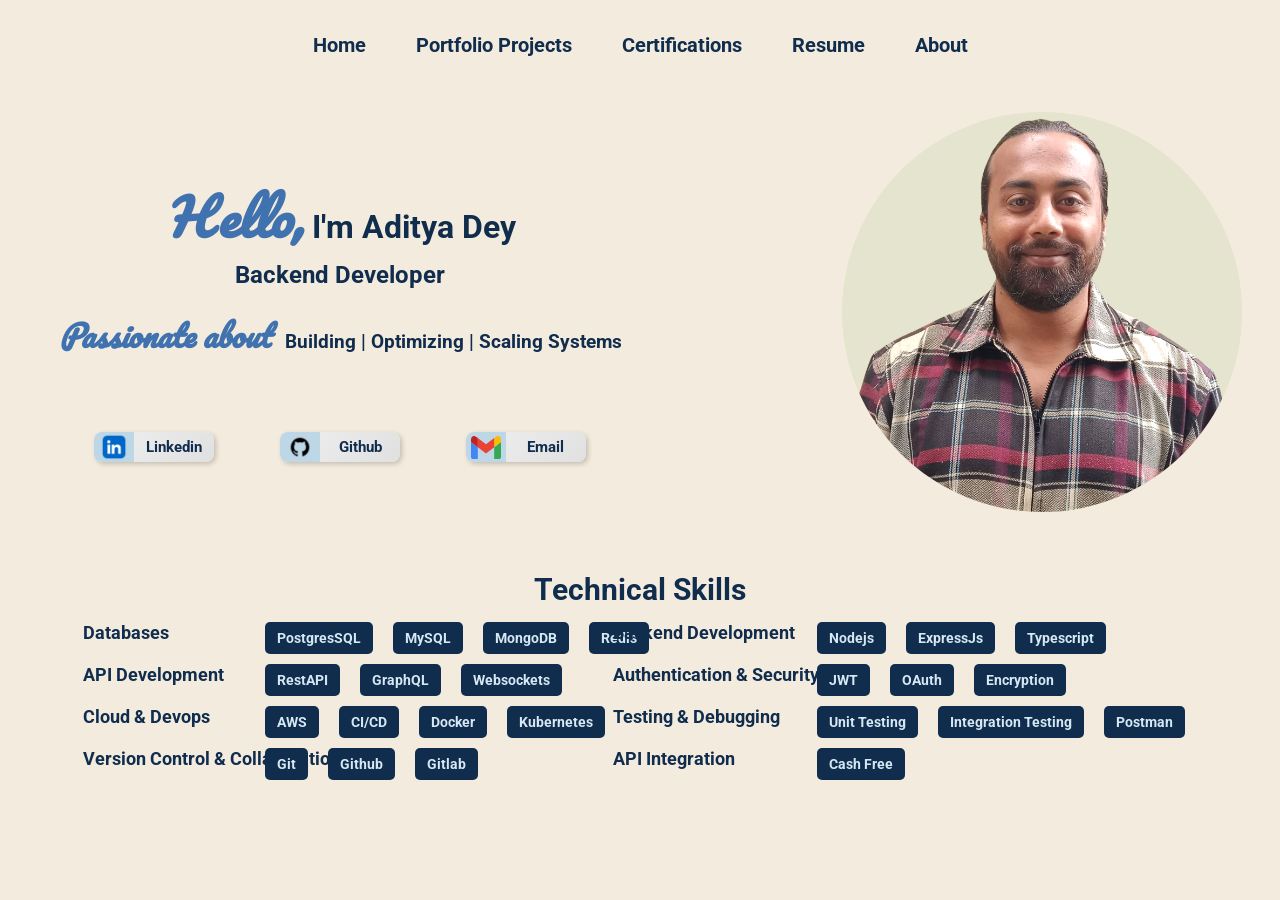
<file: index.html>
<!DOCTYPE html>
<html lang="en">
  <head>
    <meta name="viewport" content="width=device-width, initial-scale=1.0" />
    <title>Aditya Dey</title>
    <link rel="icon" href="favicon.png" type="image/x-icon" />
    <link rel="stylesheet" href="homeStyles.css" />
    <link
      href="https://fonts.googleapis.com/css2?family=Chewy&family=Borel&family=DM+Sans:wght@300;400;700&family=Pacifico&family=Roboto:wght@100;200;300;400;700&display=swap"
      rel="stylesheet" />
  </head>

  <body>
    <div class="container">
      <section class="nav-bar-container">
        <div class="heading-container"><a href="index.html">Home</a></div>
        <div class="heading-container">
          <a href="portfolio.html">Portfolio Projects</a>
        </div>
        <div class="heading-container">
          <a href="certifications.html">Certifications</a>
        </div>
        <div class="heading-container">
          <a href="Resume.pdf" target="_blank">Resume</a>
        </div>
        <div class="heading-container"><a href="about.html">About</a></div>
      </section>

      <div class="profile-container">
        <div class="profile">
          <div class="profile-content">
            <h1 class="name"><span>Hello,</span> I'm Aditya Dey</h1>
            <h2 class="job-profile">Backend Developer</h2>
            <h3 class="slogan">
              <span style="font-size: 30px">Passionate about</span>&nbsp;&nbsp;
              Building | Optimizing | Scaling Systems
            </h3>
            <div class="social-media-container">
              <div class="button-container">
                <div class="button">
                  <div class="button-image">
                    <img src="linkedin-logo.png" />
                  </div>
                  <div class="button-value">
                    <a
                      href="https://www.linkedin.com/in/aditya-kumar-dey/"
                      target="_blank"
                      >Linkedin</a
                    >
                  </div>
                </div>
                <div class="button">
                  <div class="button-image">
                    <img src="github-logo.png" />
                  </div>
                  <div class="button-value">
                    <a href="https://github.com/deyaditya34" target="_blank"
                      >Github</a
                    >
                  </div>
                </div>
                <div class="button">
                  <div class="button-image">
                    <img src="gmail-logo.svg" />
                  </div>
                  <div class="button-value">
                    <a href="mailto:deyaditya34@gmail.com" target="_blank"
                      >Email</a
                    >
                  </div>
                </div>
              </div>
            </div>
          </div>
          <div class="profile-image">
            <img src="photo.webp" alt="Aditya Dey" />
          </div>
        </div>
      </div>

      <div class="tech-stack-container">
        <div class="tech-stack-container-heading">Technical Skills</div>
        <div class="tech-container">
          <div class="tech-stack">
            <div class="tech-heading">Databases</div>
            <div class="tech-values">
              <div class="tech">PostgresSQL</div>
              <div class="tech">MySQL</div>
              <div class="tech">MongoDB</div>
              <div class="tech">Redis</div>
            </div>
          </div>
          <div class="tech-stack">
            <div class="tech-heading">Backend Development</div>
            <div class="tech-values">
              <div class="tech">Nodejs</div>
              <div class="tech">ExpressJs</div>
              <div class="tech">Typescript</div>
            </div>
          </div>
          <div class="tech-stack">
            <div class="tech-heading">API Development</div>
            <div class="tech-values">
              <div class="tech">RestAPI</div>
              <div class="tech">GraphQL</div>
              <div class="tech">Websockets</div>
            </div>
          </div>
          <div class="tech-stack">
            <div class="tech-heading">Authentication & Security</div>
            <div class="tech-values">
              <div class="tech">JWT</div>
              <div class="tech">OAuth</div>
              <div class="tech">Encryption</div>
            </div>
          </div>
          <div class="tech-stack">
            <div class="tech-heading">Cloud & Devops</div>
            <div class="tech-values">
              <div class="tech">AWS</div>
              <div class="tech">CI/CD</div>
              <div class="tech">Docker</div>
              <div class="tech">Kubernetes</div>
            </div>
          </div>
          <div class="tech-stack">
            <div class="tech-heading">Testing & Debugging</div>
            <div class="tech-values">
              <div class="tech">Unit Testing</div>
              <div class="tech">Integration Testing</div>
              <div class="tech">Postman</div>
            </div>
          </div>
          <div class="tech-stack">
            <div class="tech-heading">Version Control & Collaboration</div>
            <div class="tech-values">
              <div class="tech">Git</div>
              <div class="tech">Github</div>
              <div class="tech">Gitlab</div>
            </div>
          </div>
          <div class="tech-stack">
            <div class="tech-heading">API Integration</div>
            <div class="tech-values">
              <div class="tech">Cash Free</div>
            </div>
          </div>
        </div>
      </div>
    </div>
  </body>
</html>
</file>
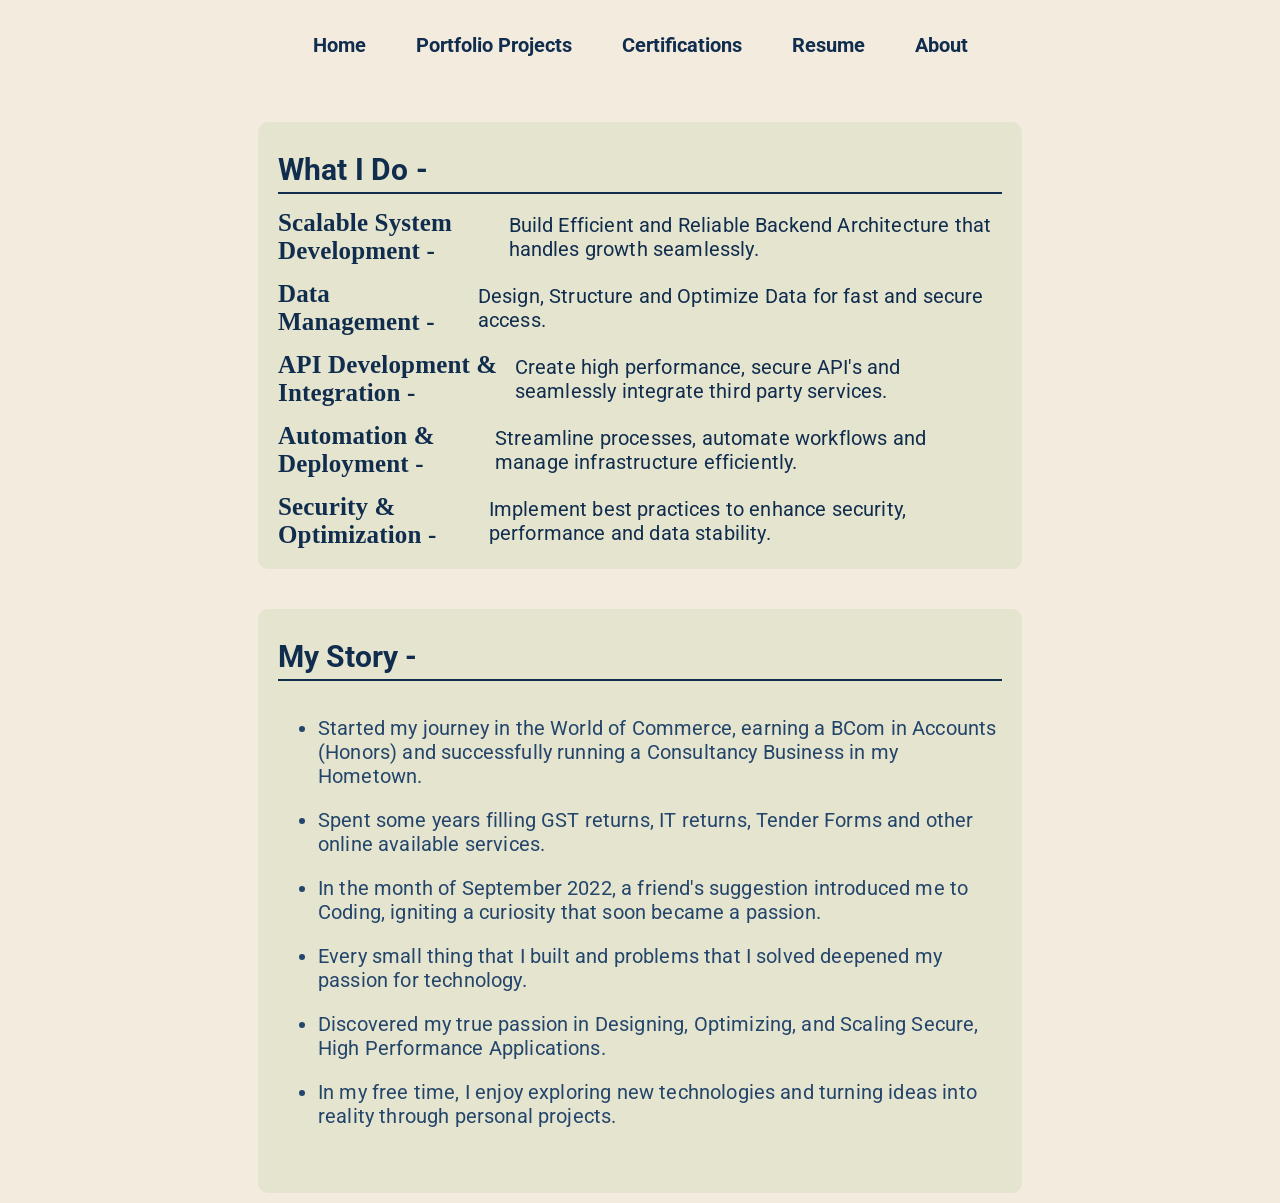
<file: about.html>
<!DOCTYPE html>
<html lang="en">
  <head>
    <meta name="viewport" content="width=device-width, initial-scale=1.0" />
    <title>Aditya Dey</title>
    <link rel="icon" href="favicon.png" type="image/x-icon" />
    <link rel="stylesheet" href="about.css" />
    <link
      href="https://fonts.googleapis.com/css2?family=Chewy&family=Borel&family=DM+Sans:wght@300;400;700&family=Pacifico&family=Roboto:wght@100;200;300;400;700&display=swap"
      rel="stylesheet" />
  </head>
  <body>
    <div class="container">
      <section class="nav-bar-container">
        <div class="heading-container"><a href="index.html">Home</a></div>
        <div class="heading-container">
          <a href="portfolio.html">Portfolio Projects</a>
        </div>
        <div class="heading-container">
          <a href="certifications.html">Certifications</a>
        </div>
        <div class="heading-container">
          <a href="Resume.pdf" target="_blank">Resume</a>
        </div>
        <div class="heading-container"><a href="about.html">About</a></div>
      </section>
    </div>

    <div class="first-container">
      <div class="heading">What I Do -</div>
      <div class="tech-domain">
        <div class="tech-domain-heading">Scalable System Development -</div>
        <div class="tech-domain-values">
          Build Efficient and Reliable Backend Architecture that handles growth
          seamlessly.
        </div>
      </div>
      <div class="tech-domain">
        <div class="tech-domain-heading">Data Management -</div>
        <div class="tech-domain-values">
          Design, Structure and Optimize Data for fast and secure access.
        </div>
      </div>
      <div class="tech-domain">
        <div class="tech-domain-heading">API Development & Integration -</div>
        <div class="tech-domain-values">
          Create high performance, secure API's and seamlessly integrate
          third party services.
        </div>
      </div>
      <div class="tech-domain">
        <div class="tech-domain-heading">Automation & Deployment -</div>
        <div class="tech-domain-values">
          Streamline processes, automate workflows and manage infrastructure
          efficiently.
        </div>
      </div>
      <div class="tech-domain">
        <div class="tech-domain-heading">Security & Optimization -</div>
        <div class="tech-domain-values">
          Implement best practices to enhance security, performance and data
          stability.
        </div>
      </div>
    </div>

    <div class="second-container">
      <div class="heading">My Story -</div>
      <div class="story-container">
        <div class="story">
          <ul>
            <li>
              Started my journey in the World of Commerce, earning a
              BCom in Accounts (Honors) and successfully running a
              Consultancy Business in my Hometown.
            </li>
            <li>
              Spent some years filling GST returns, IT returns, Tender Forms and
              other online available services.
            </li>
            <li>
              In the month of September 2022, a friend's suggestion introduced me to Coding, igniting a
              curiosity that soon became a passion.
            </li>
            <li>
              Every small thing that I built and problems that I solved
              deepened my passion for technology.
            </li>
            <li>
              Discovered my true passion in Designing, Optimizing, and Scaling
              Secure, High Performance Applications.
            </li>
            <li>
              In my free time, I enjoy exploring new technologies and turning
              ideas into reality through personal projects.
            </li>
          </ul>
        </div>
      </div>
    </div>
  </body>
</html>
</file>
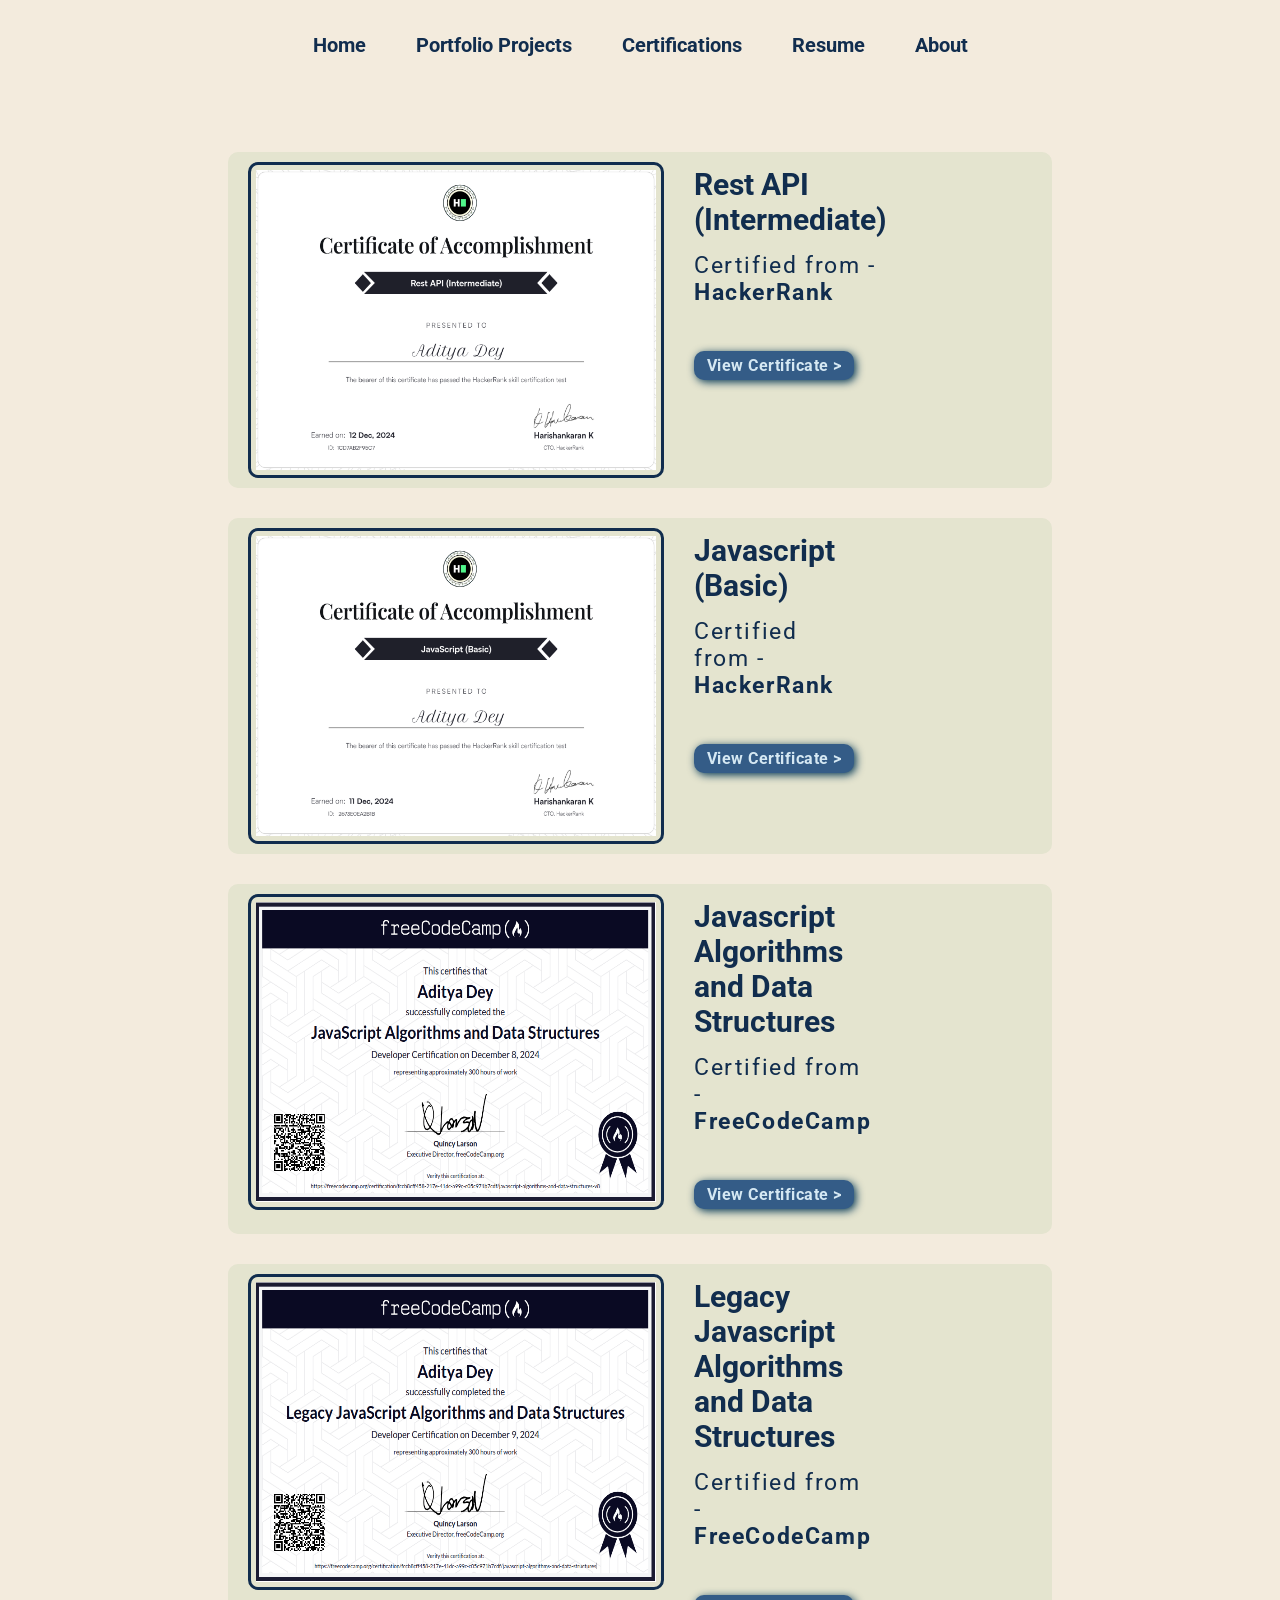
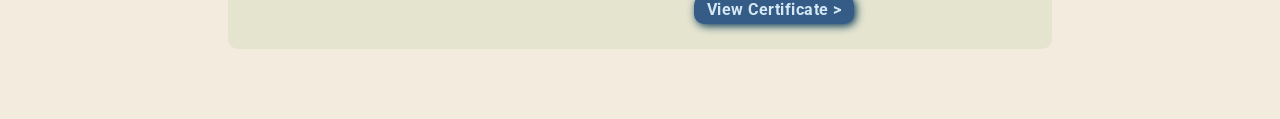
<file: certifications.html>
<!DOCTYPE html>
<html lang="en">
  <head>
    <meta name="viewport" content="width=device-width, initial-scale=1.0" />
    <title>Aditya Dey</title>
    <link rel="icon" href="favicon.png" type="image/x-icon" />
    <link rel="stylesheet" href="certificationStyles.css" />
    <link
      href="https://fonts.googleapis.com/css2?family=Chewy&family=Borel&family=DM+Sans:wght@300;400;700&family=Pacifico&family=Roboto:wght@100;200;300;400;700&display=swap"
      rel="stylesheet" />
  </head>
  <body>
    <div class="container">
      <section class="nav-bar-container">
        <div class="heading-container"><a href="index.html">Home</a></div>
        <div class="heading-container">
          <a href="portfolio.html">Portfolio Projects</a>
        </div>
        <div class="heading-container">
          <a href="certifications.html">Certifications</a>
        </div>
        <div class="heading-container">
          <a href="Resume.pdf" target="_blank">Resume</a>
        </div>
        <div class="heading-container"><a href="about.html">About</a></div>
      </section>
    </div>

    <div class="projects-container">
      <div class="project-container">
        <div class="project-image">
          <img src="REST API intermediate certficate.png" />
        </div>
        <div class="individual-details-container">
          <div class="project-heading">Rest API (Intermediate)</div>
          <div class="project-features-heading">
            Certified from - <b>HackerRank</b>
          </div>
          <div class="project-link-container">
            <div class="project-link">
              <a
                href="https://www.hackerrank.com/certificates/iframe/1cd7ab2f95c7"
                target="_blank"
                >View Certificate ></a
              >
            </div>
          </div>
        </div>
      </div>

      <div class="project-container">
        <div class="project-image">
          <img src="Javascript Basic Certificate.png" />
        </div>
        <div class="individual-details-container">
          <div class="project-heading">Javascript (Basic)</div>
          <div class="project-features-heading">
            Certified from - <b>HackerRank</b>
          </div>
          <div class="project-link-container">
            <div class="project-link">
              <a
                href="https://www.hackerrank.com/certificates/iframe/2673e0ea2b1b"
                target="_blank"
                >View Certificate ></a
              >
            </div>
          </div>
        </div>
      </div>

      <div class="project-container">
        <div class="project-image">
          <img src="JS Algo and DS Certificate.png" />
        </div>
        <div class="individual-details-container">
          <div class="project-heading">
            Javascript Algorithms and Data Structures
          </div>
          <div class="project-features-heading">
            Certified from - <b>FreeCodeCamp</b>
          </div>
          <div class="project-link-container">
            <div class="project-link">
              <a
                href="https://www.freecodecamp.org/certification/fccb8cff458-217e-41dc-a99c-c05c971b7cdf/javascript-algorithms-and-data-structures-v8"
                target="_blank"
                >View Certificate ></a
              >
            </div>
          </div>
        </div>
      </div>

      <div class="project-container">
        <div class="project-image">
          <img src="Legacy JS Algo and DS certificate.png" />
        </div>
        <div class="individual-details-container">
          <div class="project-heading">
            Legacy Javascript Algorithms and Data Structures
          </div>
          <div class="project-features-heading">
            Certified from - <b>FreeCodeCamp</b>
          </div>
          <div class="project-link-container">
            <div class="project-link">
              <a
                href="https://www.freecodecamp.org/certification/fccb8cff458-217e-41dc-a99c-c05c971b7cdf/javascript-algorithms-and-data-structures"
                target="_blank"
                >View Certificate ></a
              >
            </div>
          </div>
        </div>
      </div>
    </div>
  </body>
</html>
</file>
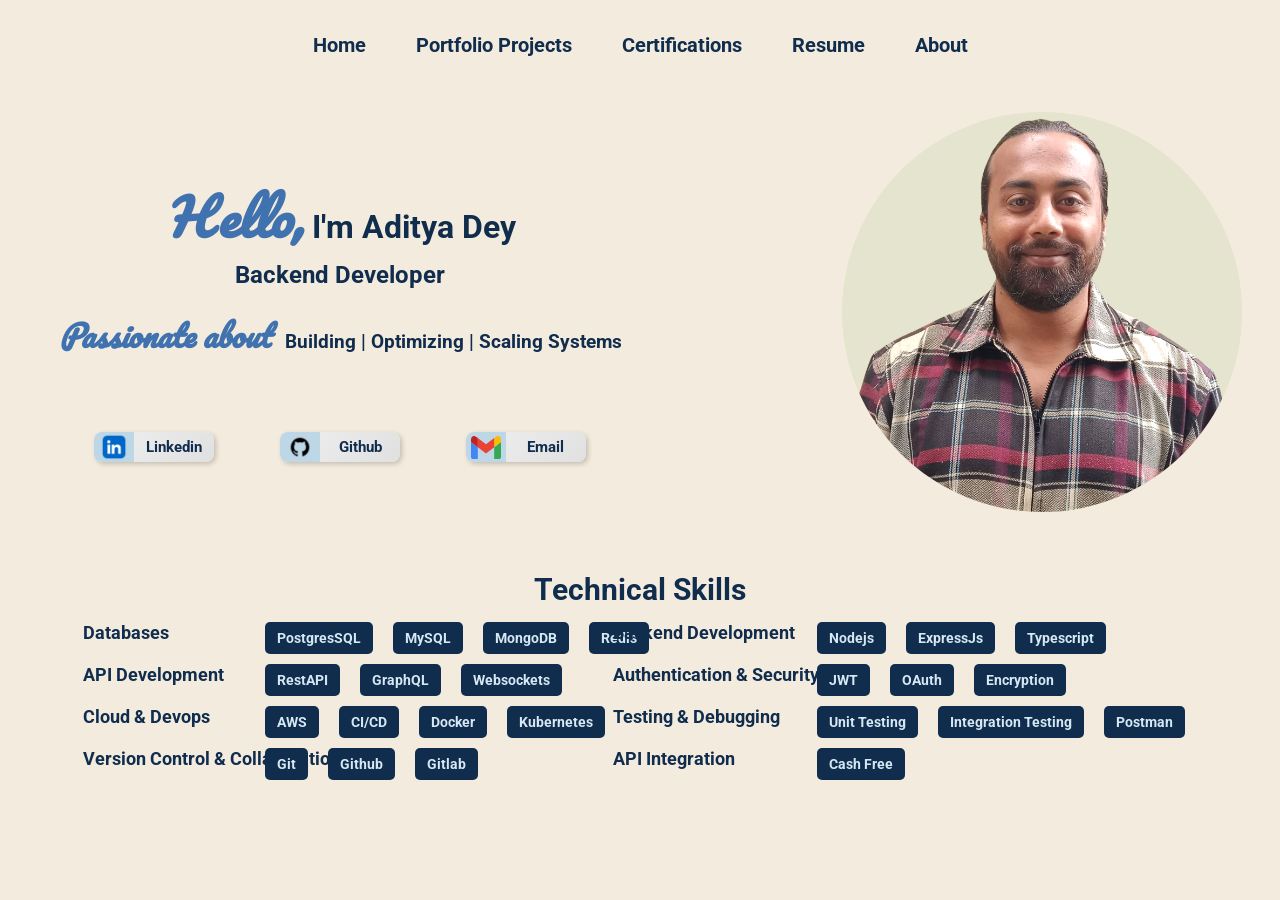
<file: home.html>
<!DOCTYPE html>
<html lang="en">
  <head>
    <meta name="viewport" content="width=device-width, initial-scale=1.0" />
    <title>Aditya Dey</title>
    <link rel="icon" href="favicon.png" type="image/x-icon" />
    <link rel="stylesheet" href="homeStyles.css" />
    <link
      href="https://fonts.googleapis.com/css2?family=Chewy&family=Borel&family=DM+Sans:wght@300;400;700&family=Pacifico&family=Roboto:wght@100;200;300;400;700&display=swap"
      rel="stylesheet" />
  </head>

  <body>
    <div class="container">
      <section class="nav-bar-container">
        <div class="heading-container"><a href="home.html">Home</a></div>
        <div class="heading-container">
          <a href="portfolio.html">Portfolio Projects</a>
        </div>
        <div class="heading-container">
          <a href="certifications.html">Certifications</a>
        </div>
        <div class="heading-container">
          <a href="Resume.pdf" target="_blank">Resume</a>
        </div>
        <div class="heading-container"><a href="about.html">About</a></div>
      </section>

      <div class="profile-container">
        <div class="profile">
          <div class="profile-content">
            <h1 class="name"><span>Hello,</span> I'm Aditya Dey</h1>
            <h2 class="job-profile">Backend Developer</h2>
            <h3 class="slogan">
              <span style="font-size: 30px">Passionate about</span>&nbsp;&nbsp;
              Building | Optimizing | Scaling Systems
            </h3>
            <div class="social-media-container">
              <div class="button-container">
                <div class="button">
                  <div class="button-image">
                    <img src="linkedin-logo.png" />
                  </div>
                  <div class="button-value">
                    <a
                      href="https://www.linkedin.com/in/aditya-kumar-dey/"
                      target="_blank"
                      >Linkedin</a
                    >
                  </div>
                </div>
                <div class="button">
                  <div class="button-image">
                    <img src="github-logo.png" />
                  </div>
                  <div class="button-value">
                    <a href="https://github.com/deyaditya34" target="_blank"
                      >Github</a
                    >
                  </div>
                </div>
                <div class="button">
                  <div class="button-image">
                    <img src="gmail-logo.svg" />
                  </div>
                  <div class="button-value">
                    <a href="mailto:deyaditya34@gmail.com" target="_blank"
                      >Email</a
                    >
                  </div>
                </div>
              </div>
            </div>
          </div>
          <div class="profile-image">
            <img src="photo.webp" alt="Aditya Dey" />
          </div>
        </div>
      </div>

      <div class="tech-stack-container">
        <div class="tech-stack-container-heading">Technical Skills</div>
        <div class="tech-container">
          <div class="tech-stack">
            <div class="tech-heading">Databases</div>
            <div class="tech-values">
              <div class="tech">PostgresSQL</div>
              <div class="tech">MySQL</div>
              <div class="tech">MongoDB</div>
              <div class="tech">Redis</div>
            </div>
          </div>
          <div class="tech-stack">
            <div class="tech-heading">Backend Development</div>
            <div class="tech-values">
              <div class="tech">Nodejs</div>
              <div class="tech">ExpressJs</div>
              <div class="tech">Typescript</div>
            </div>
          </div>
          <div class="tech-stack">
            <div class="tech-heading">API Development</div>
            <div class="tech-values">
              <div class="tech">RestAPI</div>
              <div class="tech">GraphQL</div>
              <div class="tech">Websockets</div>
            </div>
          </div>
          <div class="tech-stack">
            <div class="tech-heading">Authentication & Security</div>
            <div class="tech-values">
              <div class="tech">JWT</div>
              <div class="tech">OAuth</div>
              <div class="tech">Encryption</div>
            </div>
          </div>
          <div class="tech-stack">
            <div class="tech-heading">Cloud & Devops</div>
            <div class="tech-values">
              <div class="tech">AWS</div>
              <div class="tech">CI/CD</div>
              <div class="tech">Docker</div>
              <div class="tech">Kubernetes</div>
            </div>
          </div>
          <div class="tech-stack">
            <div class="tech-heading">Testing & Debugging</div>
            <div class="tech-values">
              <div class="tech">Unit Testing</div>
              <div class="tech">Integration Testing</div>
              <div class="tech">Postman</div>
            </div>
          </div>
          <div class="tech-stack">
            <div class="tech-heading">Version Control & Collaboration</div>
            <div class="tech-values">
              <div class="tech">Git</div>
              <div class="tech">Github</div>
              <div class="tech">Gitlab</div>
            </div>
          </div>
          <div class="tech-stack">
            <div class="tech-heading">API Integration</div>
            <div class="tech-values">
              <div class="tech">Cash Free</div>
            </div>
          </div>
        </div>
      </div>
    </div>
  </body>
</html>
</file>
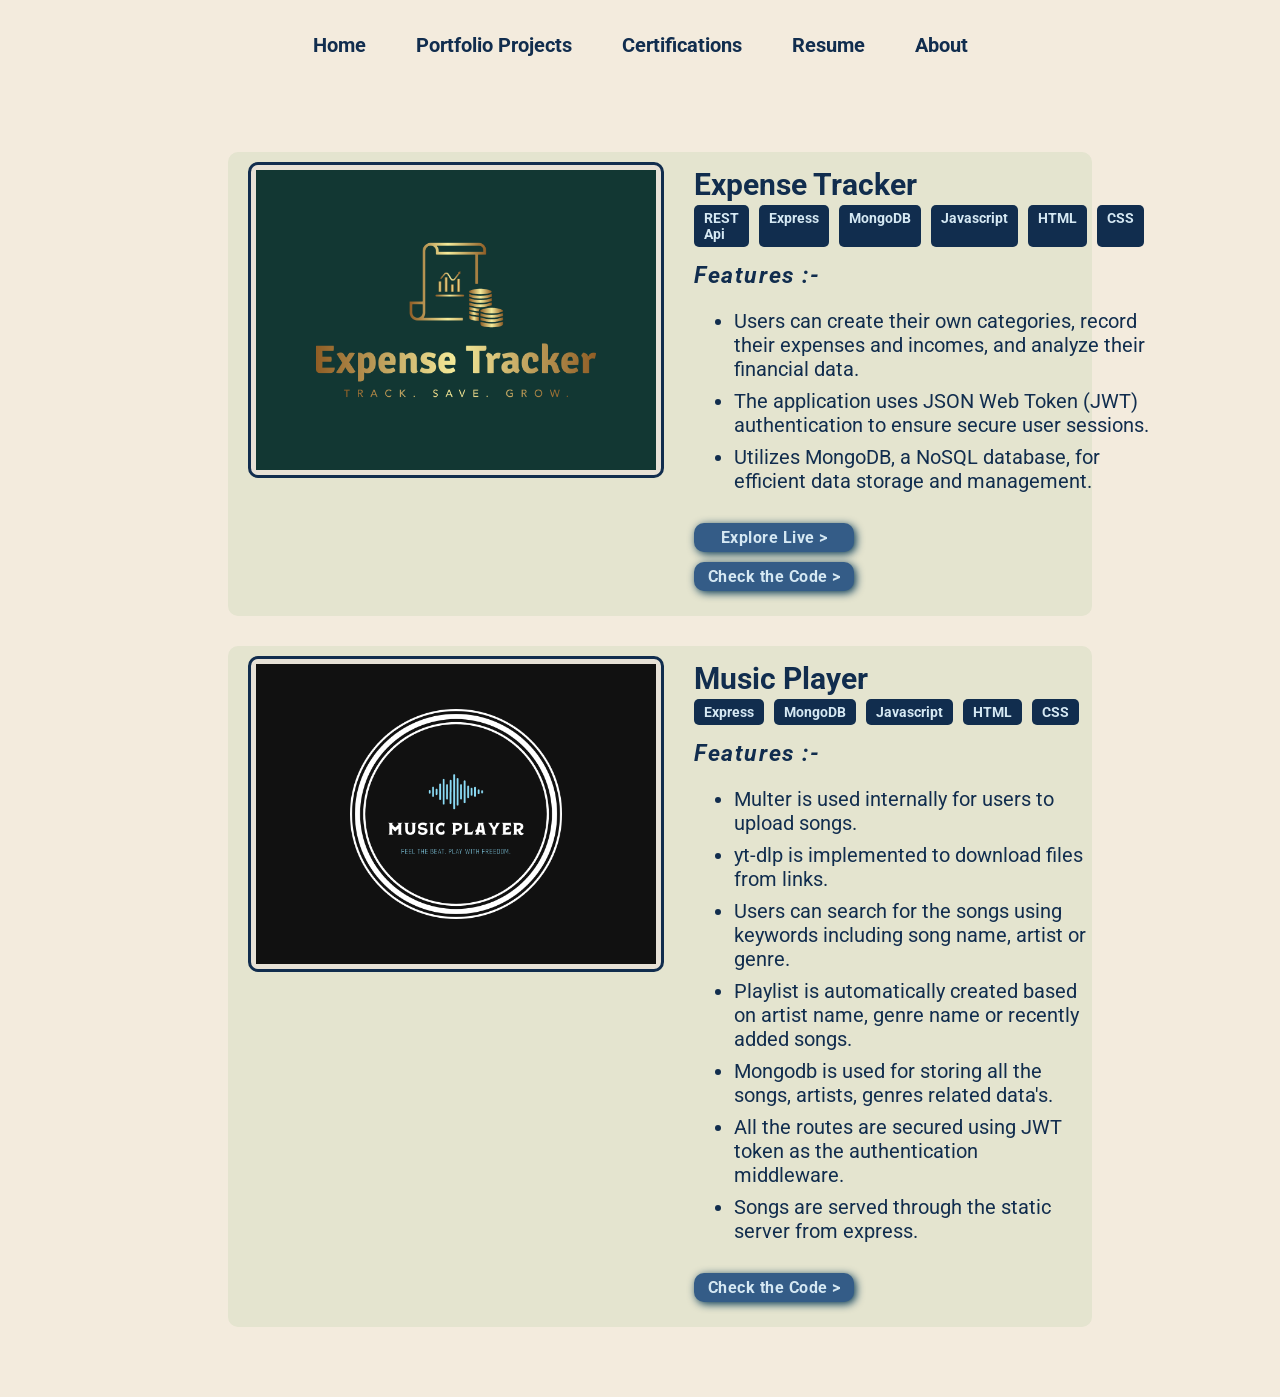
<file: portfolio.html>
<!DOCTYPE html>
<html lang="en">
  <head>
    <meta name="viewport" content="width=device-width, initial-scale=1.0" />
    <title>Aditya Dey</title>
    <link rel="icon" href="favicon.png" type="image/x-icon" />
    <link rel="stylesheet" href="portfolioStyles.css" />
    <link
      href="https://fonts.googleapis.com/css2?family=Chewy&family=Borel&family=DM+Sans:wght@300;400;700&family=Pacifico&family=Roboto:wght@100;200;300;400;700&display=swap"
      rel="stylesheet" />
  </head>
  <body>
    <div class="container">
      <section class="nav-bar-container">
        <div class="heading-container"><a href="index.html">Home</a></div>
        <div class="heading-container">
          <a href="portfolio.html">Portfolio Projects</a>
        </div>
        <div class="heading-container">
          <a href="certifications.html">Certifications</a>
        </div>
        <div class="heading-container">
          <a href="Resume.pdf" target="_blank">Resume</a>
        </div>
        <div class="heading-container"><a href="about.html">About</a></div>
      </section>
    </div>

    <div class="projects-container">
      <div class="project-container">
        <div class="project-image">
          <img src="expense-tracker-logo.png" />
        </div>
        <div class="individual-details-container">
          <div class="project-heading">Expense Tracker</div>
          <div class="project-tech-stack">
            <div class="tech">REST Api</div>
            <div class="tech">Express</div>
            <div class="tech">MongoDB</div>
            <div class="tech">Javascript</div>
            <div class="tech">HTML</div>
            <div class="tech">CSS</div>
          </div>
          <div class="project-details-container">
            <div class="project-features-heading">Features :-</div>
            <div class="project-details">
              <ul>
                <li>
                  Users can create their own categories, record their expenses
                  and incomes, and analyze their financial data.
                </li>
                <li>
                  The application uses JSON Web Token (JWT) authentication to
                  ensure secure user sessions.
                </li>
                <li>
                  Utilizes MongoDB, a NoSQL database, for efficient data storage
                  and management.
                </li>
              </ul>
            </div>
          </div>
          <div class="project-link-container">
            <div class="project-link">
              <a href="https://www.et.adityadey.com" target="_blank"
                >Explore Live ></a
              >
            </div>
            <div class="project-link">
              <a
                href="https://github.com/deyaditya34/Finance-Tracker-FullStack-Nodejs"
                target="_blank"
                >Check the Code ></a
              >
            </div>
          </div>
        </div>
      </div>

      <div class="project-container">
        <div class="project-image">
          <img src="music-player-logo.png" />
        </div>
        <div class="individual-details-container">
          <div class="project-heading">Music Player</div>
          <div class="project-tech-stack">
            <div class="tech">Express</div>
            <div class="tech">MongoDB</div>
            <div class="tech">Javascript</div>
            <div class="tech">HTML</div>
            <div class="tech">CSS</div>
          </div>
          <div class="project-details-container">
            <div class="project-features-heading">Features :-</div>
            <div class="project-details">
              <ul>
                <li>Multer is used internally for users to upload songs.</li>
                <li>yt-dlp is implemented to download files from links.</li>
                <li>
                  Users can search for the songs using keywords including song
                  name, artist or genre.
                </li>
                <li>
                  Playlist is automatically created based on artist name, genre
                  name or recently added songs.
                </li>
                <li>
                  Mongodb is used for storing all the songs, artists, genres
                  related data's.
                </li>
                <li>
                  All the routes are secured using JWT token as the
                  authentication middleware.
                </li>
                <li>
                  Songs are served through the static server from express.
                </li>
              </ul>
            </div>
          </div>
          <div class="project-link-container">
            <div class="project-link">
              <a
                href="https://github.com/deyaditya34/music_player_fullstack"
                target="_blank"
                >Check the Code ></a
              >
            </div>
          </div>
        </div>
      </div>
    </div>
  </body>
</html>
</file>
<file: homeStyles.css>
body {
  background-color: rgb(243, 235, 221);
  color: #112d4e;
  font-family: 'Roboto';
  overflow-y: scroll;
}

.nav-bar-container {
  display: flex;
  justify-content: center;
  align-items: center;
  gap: 20px;
  padding: 15px 0;
}

.heading-container {
  padding: 10px 15px;
  border-radius: 5px;
  font-family: 'roboto';

  position: relative;
  transition: all 0.3s ease-in-out;
}

.heading-container a {
  text-decoration: none;
  color: #112d4e;
  font-size: 20px;
  font-weight: bold;

  position: relative;
  display: inline-block;
  transition: color 0.3s ease-in-out;
}

.heading-container::after {
  content: "";
  position: absolute;
  left: 50%;
  bottom: -3px;
  width: 0;
  height: 2px;
  background-color: #3f72af;
  transition: all 0.3s ease-in-out;
  transform: translateX(-50%);
}

.heading-container:hover {
  transform: translateY(-2px);
}

.heading-container:hover a {
  color: #3f72af;
}

.heading-container:hover::after {
  width: 100%;
}

span {
  font-family: 'Pacifico';
  font-style: italic;
  font-size: 50px;
  color:#3f72af
}

.profile {
  display: flex;
  margin-top: 30px;
  text-align: center;
  justify-content: center;
  gap: 200px;
}

.profile-content {
  display: block;
  margin-top: 20px;
  padding: 20px;
}

.name {
  margin-bottom: 0px;
}

.job-profile {
  margin-top: 0px;
}


.button-container {
  display: flex;
  justify-content: space-evenly;
  margin-top: 50px;
  gap: 50px;
  padding: 20px;
}

.button {
  display: flex;
  align-items: center;
  border-radius: 8px;
  cursor: pointer;
  width: 120px;
  height: 30px;
  overflow: hidden;
  background: linear-gradient(135deg, #f0f0f0, #e0e0e0); /* Soft gradient */
  transition: all 0.3s ease-in-out;
  box-shadow: 2px 2px 5px rgba(0, 0, 0, 0.2);
}

.button:hover {
  /* background-color: #d9d9d9; */
  background: linear-gradient(135deg, #ffffff, #d9d9d9); /* Brighter gradient */
  transform: scale(1.1); /* Slightly enlarge */
  box-shadow: 4px 4px 10px #112d4e; /* Glow effect */
}

.button-image {
  display: flex;
  justify-content: center;
  align-items: center;
  width: 40px;
  height: 40px;
  border-top-left-radius: 8px;
  border-bottom-left-radius: 8px;
  background-color: #bdd7e6;
  transition: background-color 0.3s ease-in-out;
}

.button:hover .button-image {
  background-color: #104761; 
}

.button-image img {
  width: 30px;
  height: 30px;
  object-fit: contain;
}

.button-value {
  display: flex;
  align-items: center;
  justify-content: center;
  text-align: center;
  flex: 1;
}

.button-value a {
  text-decoration: none;
  font-size: 15px;
  font-weight: bold;
  color: #112d4e;
  transition: color 0.3s ease-in-out;
}

.button:hover .button-value a {
  color: #1a3636; /* Dark teal for contrast */
}

.button-value a:hover {
  color: #1a3636; /* Match body background for subtle effect */
}

.profile-image {
  height: 400px;
  width: 400px;
  display: flex;
  justify-content: center;
}

.profile-image img {
  height: 400px;
  width: 400px;
  background-color: #e4e4cf;
  object-fit:contain;
  border-radius: 50%;
}

.tech-stack-container-heading {
  margin-top: 20px;
  font-family: 'roboto';
  font-size: 30px;
  color: #112d4e;
  font-weight: bolder;
  /* text-decoration: underline; */
}

.tech-stack-container {
  display: block;
  text-align: center;
  margin-top: 60px;
  /* vertical-align: auto; */
}

/* Main container */
.tech-container {
  margin: auto;
  padding: 10px 20px 20px 20px;
  display: grid;
  grid-template-columns: auto auto;
  margin: 0 50px 5px 50px;
}

/* Tech Stack Grid (Two items per row) */
.tech-stack {
  display: grid;
  grid-template-columns: 35% 65%;
  padding: 5px;
}

/* Tech Heading */
.tech-heading {
  text-align: left;
  font-size: 18px;
  font-weight: bold;
  white-space: nowrap;
  padding-right: 10px;
  color: #112d4e;
}

/* Tech Values (Flex for horizontal layout) */
.tech-values {
  display: flex;
  gap: 20px;
}

/* Individual Tech Items (Styled like buttons) */
.tech {
  background-color: #112d4e;
  color: #d5e8f3;
  padding: 8px 12px;
  border-radius: 5px;
  font-size: 14px;
  font-weight: bold;
  text-align: center;
  white-space: nowrap;
}
</file>
<file: about.css>
body {
  background-color: rgb(243, 235, 221);
  color: #112d4e;
  font-family: 'Roboto';
  overflow-y: scroll;
}

.nav-bar-container {
  display: flex;
  justify-content: center;
  align-items: center;
  gap: 20px;
  padding: 15px 0;
}

.heading-container {
  padding: 10px 15px;
  border-radius: 5px;
  font-family: 'roboto';

  position: relative;
  transition: all 0.3s ease-in-out;
}

.heading-container a {
  text-decoration: none;
  color: #112d4e;
  font-size: 20px;
  font-weight: bold;

  position: relative;
  display: inline-block;
  transition: color 0.3s ease-in-out;
}

.heading-container::after {
  content: "";
  position: absolute;
  left: 50%;
  bottom: -3px;
  width: 0;
  height: 2px;
  background-color: #3f72af;
  transition: all 0.3s ease-in-out;
  transform: translateX(-50%);
}

.heading-container:hover {
  transform: translateY(-2px);
}

.heading-container:hover a {
  color: #3f72af;
}

.heading-container:hover::after {
  width: 100%;
}

.first-container,
.second-container {
  background: #e4e4cf;
  border: none;
  color: #112d4e;
  padding: 10px;
  border-radius: 10px;
  margin: 40px 250px 10px 250px;
}

.heading {
  margin: 10px;
  padding-top: 10px;
  font-size: 30px;
  font-weight: bold;
  color: #112d4e;
  border-bottom: 2px solid #112d4e;
  padding-bottom: 5px;
  letter-spacing: 0.01rem;
}

.tech-domain,
.story {
  margin: 5px;
  font-size: 25px;
  padding: 5px;
  padding-left: 5px;
  letter-spacing: 0.01rem;
}

.tech-domain {
  display: flex;
  align-items: center;
}

.tech-domain-values {
  padding-left: 5px;
  color: #112d4e;
  font-size: 20px;
}

.tech-domain-heading {
  font-weight: bold;
  font-family: 'DMSans';
  letter-spacing: 0.01rem;
}

.story-container {
  padding-bottom: 5px;
}

.story {
  color: #24456b;
  display: flex;
  font-size: 20px;
}

ul li {
  margin-bottom: 20px;
}
</file>
<file: certificationStyles.css>
body {
  background-color: rgb(243, 235, 221);
  color: #112d4e;
  font-family: 'Roboto';
  overflow-y: scroll;
}

.nav-bar-container {
  display: flex;
  justify-content: center;
  align-items: center;
  gap: 20px;
  padding: 15px 0;
}

.heading-container {
  padding: 10px 15px;
  border-radius: 5px;
  font-family: 'roboto';

  position: relative;
  transition: all 0.3s ease-in-out;
}

.heading-container a {
  text-decoration: none;
  color: #112d4e;
  font-size: 20px;
  font-weight: bold;

  position: relative;
  display: inline-block;
  transition: color 0.3s ease-in-out;
}

.heading-container::after {
  content: "";
  position: absolute;
  left: 50%;
  bottom: -3px;
  width: 0;
  height: 2px;
  background-color: #3f72af;
  transition: all 0.3s ease-in-out;
  transform: translateX(-50%);
}

.heading-container:hover {
  transform: translateY(-2px);
}

.heading-container:hover a {
  color: #3f72af;
}

.heading-container:hover::after {
  width: 100%;
}

.projects-container {
  border-radius: 30px;
  margin: 70px 200px 70px 200px;
}

.project-container {
  display: flex;
  margin: 30px 20px 30px 20px;
  border-radius: 10px;
  background-color: #e4e4cf;
}

.individual-details-container {
  width: 100%;
  margin: 10px 10px 10px 10px;
  padding: 5px 0px 5px 0px;
  padding-left: 10px;
  padding-right: 195px;
  border-radius: 10px;
  color: #112d4e;
}

.project-image {
  background-color: #e4e4cf;
  height: 300px;
  width: 400px;
  border: 3px solid #112d4e;
  margin: 10px 10px 10px 20px;
  border-radius: 10px;
  padding: 5px;
}

img {
  object-fit: fill;
  height: 300px;
  width: 400px;
}

.project-heading {
  font-weight: bolder;
  font-size: 30px;
}

.project-features-heading {
  margin-top: 15px;
  margin-bottom: 5px;
  font-family: 'roboto';
  letter-spacing: 0.1rem;
  font-size: 23px;
}

.project-link-container {
  margin-top: 45px;
  margin-bottom: 2px;
}

.project-link {
  text-align: center;
  background-color: #345c87;
  border-radius: 10px;
  padding: 5px;
  margin-bottom: 10px;
  width:150px;
  box-shadow: 2px 2px 8px #003554;
  transition: background-color 0.3s ease, transform 0.2s ease;
}

.project-link:hover {
  background-color: #112d4e;
  transform: translateY(-5px);
}

.project-link a {
  text-decoration: none;
  color: #d5e8f3;
  font-weight: bold;
  letter-spacing: 0.5px;
  transition: color 0.3s ease-in-out, text-shadow 0.3s ease-in-out;
}

.project-link a:hover {
  color: #d5e8f3;
}
</file>
<file: portfolioStyles.css>
body {
  background-color: rgb(243, 235, 221);
  color: #112d4e;
  font-family: 'Roboto';
  overflow-y: scroll;
}

.nav-bar-container {
  display: flex;
  justify-content: center;
  align-items: center;
  gap: 20px;
  padding: 15px 0;
}

.heading-container {
  padding: 10px 15px;
  border-radius: 5px;
  font-family: 'roboto';

  position: relative;
  transition: all 0.3s ease-in-out;
}

.heading-container a {
  text-decoration: none;
  color: #112d4e;
  font-size: 20px;
  font-weight: bold;

  position: relative;
  display: inline-block;
  transition: color 0.3s ease-in-out;
}

.heading-container::after {
  content: "";
  position: absolute;
  left: 50%;
  bottom: -3px;
  width: 0;
  height: 2px;
  background-color: #3f72af;
  transition: all 0.3s ease-in-out;
  transform: translateX(-50%);
}

.heading-container:hover {
  transform: translateY(-2px);
}

.heading-container:hover a {
  color: #3f72af;
}

.heading-container:hover::after {
  width: 100%;
}

.projects-container {
  border-radius: 30px;
  margin: 70px 200px 70px 200px;
}

.project-container {
  display: flex;
  margin: 30px 20px 30px 20px;
  border-radius: 10px;
  background-color: #e4e4cf;
  width:100%
}

.individual-details-container {
  margin: 10px 10px 10px 10px;
  padding: 5px 0px 5px 0px;
  padding-left: 10px;
  padding-right: 195px;
  border-radius: 10px;
  color: #112d4e;
  width: 100%;
}

.project-image {
  background-color: rgb(231, 225, 214);
  height: 300px;
  width: 400px;
  border: 3px solid #112d4e;
  margin: 10px 10px 10px 20px;
  border-radius: 10px;
  padding: 5px;
}

img {
  object-fit: fill;
  height: 300px;
  width: 400px;
}

.project-heading {
  font-weight: bolder;
  font-size: 30px;
}

.project-tech-stack {
  display: flex;
}

.tech {
  background-color: #112d4e;
  color: #d5e8f3;
  padding: 5px 10px;
  border-radius: 5px;
  font-size: 14px;
  font-weight: bold;
  margin-top: 3px;
  margin-right: 10px;
  cursor:default;
}

.project-features-heading {
  margin-top: 15px;
  margin-bottom: 5px;
  font-family: 'roboto';
  letter-spacing: 0.1rem;
  font-size: 23px;
  font-style: italic;
  font-weight: bold;
}

.project-details {
  font-family: 'roboto';
  font-size: 20px;
  margin-bottom: 2px;
}

ul li {
  margin-bottom: 8px;
}

.project-link-container {
  margin-top: 30px;
  margin-bottom: 2px;
}

.project-link {
  text-align: center;
  width: 150px;
  background-color: #345c87;
  border-radius: 10px;
  padding: 5px;
  margin-bottom: 10px;
  /* margin-right: 640px; */
  box-shadow: 2px 2px 8px #003554;
  transition: background-color 0.3s ease, transform 0.2s ease;
}

.project-link:hover {
  background-color: #112d4e;
  transform: translateY(-5px);
}

.project-link a {
  text-decoration: none;
  color: #d5e8f3;
  font-weight: bold;
  letter-spacing: 0.5px;
  transition: color 0.3s ease-in-out, text-shadow 0.3s ease-in-out;
}

.project-link a:hover {
  color: #d5e8f3;
}
</file>
